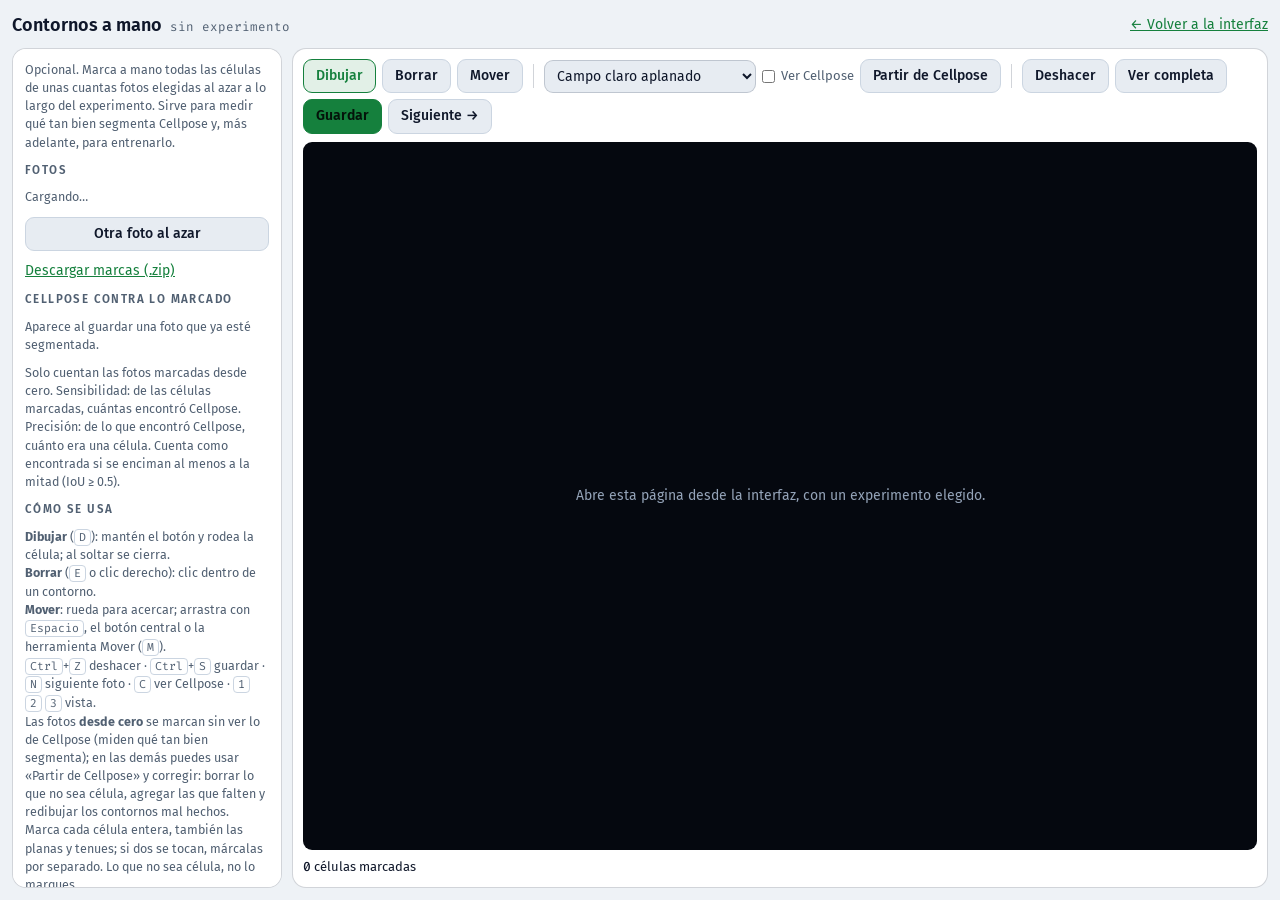
<file: scripts/interfaz/anotar.html>
<!DOCTYPE html>
<html lang="es">
<head>
<meta charset="utf-8">
<meta name="viewport" content="width=device-width, initial-scale=1">
<title>Contornos a mano</title>
<link rel="icon" type="image/svg+xml" href="data:image/svg+xml,%3Csvg xmlns='http://www.w3.org/2000/svg' viewBox='0 0 24 24'%3E%3Crect width='24' height='24' rx='5' fill='%230a0f1c'/%3E%3Cpath d='M6 15c0-5 4-9 8-8s5 6 1 9-9 3-9-1z' fill='none' stroke='%2322c55e' stroke-width='1.8'/%3E%3C/svg%3E">
<style>
  @import url('https://fonts.googleapis.com/css2?family=Fira+Code:wght@400;500&family=Fira+Sans:wght@400;500;600&display=swap');
  :root{
    --font-ui:'Fira Sans',system-ui,-apple-system,'Segoe UI',sans-serif;
    --font-mono:'Fira Code',ui-monospace,Consolas,monospace;
    --bg:#0a0f1c; --panel:#141c2e; --panel2:#1b2336; --line:rgba(100,116,139,.35); --line-strong:#334155;
    --text:#f1f5f9; --dim:#a3b3c7; --green:#22c55e; --green-soft:rgba(34,197,94,.16);
    --amber:#f6b352; --red:#ef4444; --ring:rgba(34,197,94,.55); --radius:14px; --radius-sm:9px;
  }
  :root[data-theme="light"]{
    --bg:#eef2f6; --panel:#ffffff; --panel2:#e7ecf2; --line:rgba(71,85,105,.25); --line-strong:#cbd5e1;
    --text:#0f172a; --dim:#516072; --green:#15803d; --green-soft:rgba(21,128,61,.12);
    --amber:#b45309; --red:#b91c1c; --ring:rgba(21,128,61,.5);
  }
  @media (prefers-color-scheme: light){
    :root:not([data-theme="dark"]){
      --bg:#eef2f6; --panel:#ffffff; --panel2:#e7ecf2; --line:rgba(71,85,105,.25); --line-strong:#cbd5e1;
      --text:#0f172a; --dim:#516072; --green:#15803d; --green-soft:rgba(21,128,61,.12);
      --amber:#b45309; --red:#b91c1c; --ring:rgba(21,128,61,.5);
    }
  }
  *{box-sizing:border-box;margin:0;padding:0}
  html,body{height:100%}
  body{background:var(--bg);color:var(--text);font-family:var(--font-ui);font-size:14px;line-height:1.45;display:flex;flex-direction:column;padding:12px;gap:10px}
  button,select{font:inherit;color:inherit}
  a{color:var(--green)}
  .cab{display:flex;align-items:center;gap:12px;flex-wrap:wrap}
  .cab h1{font-size:18px;font-weight:600}
  .cab h1 small{font-family:var(--font-mono);font-size:12.5px;color:var(--dim);font-weight:400;margin-left:8px}
  .cab .esp{flex:1}
  button{cursor:pointer;border:1px solid var(--line-strong);background:var(--panel2);border-radius:var(--radius-sm);padding:6px 12px;font-weight:500}
  button:hover:not(:disabled){border-color:var(--green)}
  button:disabled{opacity:.45;cursor:not-allowed}
  button.prim{background:var(--green);border-color:var(--green);color:#04130a;font-weight:600}
  button.act{border-color:var(--green);color:var(--green);background:var(--green-soft)}
  button:focus-visible,select:focus{outline:2px solid var(--ring);outline-offset:1px}
  select{background:var(--panel2);border:1px solid var(--line);border-radius:var(--radius-sm);padding:6px 8px}
  label.chk{display:inline-flex;gap:6px;align-items:center;font-size:13px;color:var(--dim);cursor:pointer}
  .cuerpo{flex:1;min-height:0;display:grid;grid-template-columns:270px minmax(0,1fr);gap:10px}
  .panel{background:var(--panel);border:1px solid var(--line);border-radius:var(--radius);padding:12px;min-height:0}
  .lado{display:flex;flex-direction:column;gap:10px;overflow:auto}
  .lado h2{font-size:11.5px;letter-spacing:1.4px;text-transform:uppercase;color:var(--dim);font-weight:600}
  .fotos{display:flex;flex-direction:column;gap:6px}
  .foto{display:flex;justify-content:space-between;gap:8px;text-align:left;padding:7px 10px;font-weight:400;font-size:13px}
  .foto b{font-family:var(--font-mono);font-weight:500}
  .foto span{color:var(--dim);font-size:12px}
  .foto.sel{border-color:var(--green);background:var(--green-soft)}
  .foto .ok{color:var(--green)}
  .foto .cero{font-style:normal;color:var(--amber);font-size:11px;border:1px solid currentColor;border-radius:5px;padding:0 4px}
  .ayuda{font-size:12.5px;color:var(--dim)}
  .ayuda kbd{font-family:var(--font-mono);font-size:11.5px;border:1px solid var(--line-strong);border-radius:4px;padding:0 4px}
  table{width:100%;border-collapse:collapse;font-size:12.5px}
  th,td{padding:4px 6px;border-bottom:1px solid var(--line);text-align:right;font-family:var(--font-mono)}
  th{color:var(--dim);font-weight:500;font-family:var(--font-ui)}
  th:first-child,td:first-child{text-align:left}
  .lienzo{position:relative;display:flex;flex-direction:column;gap:8px;padding:10px}
  .herr{display:flex;gap:6px;flex-wrap:wrap;align-items:center}
  .herr .sep{width:1px;height:24px;background:var(--line);margin:0 4px}
  #marco{flex:1;min-height:300px;position:relative;background:#05080f;border-radius:var(--radius-sm);overflow:hidden;touch-action:none}
  #marco canvas{position:absolute;inset:0;width:100%;height:100%}
  #marco.dibujar{cursor:crosshair}
  #marco.borrar{cursor:not-allowed}
  #marco.mover{cursor:grab}
  .estado{display:flex;gap:14px;flex-wrap:wrap;font-size:13px;align-items:center}
  .estado b{font-family:var(--font-mono);font-weight:500}
  .sin{color:var(--amber)}
  .msg{position:absolute;inset:0;display:flex;align-items:center;justify-content:center;color:#94a3b8;font-size:14px;text-align:center;padding:20px;pointer-events:none}
  .oculto{display:none!important}
  @media (max-width:900px){.cuerpo{grid-template-columns:1fr}.lado{max-height:none}#marco{min-height:60vh}}
</style>
</head>
<body>
<header class="cab">
  <h1>Contornos a mano<small id="nomExp">—</small></h1>
  <span class="esp"></span>
  <a href="/" id="volver">← Volver a la interfaz</a>
</header>

<div class="cuerpo">
  <aside class="panel lado">
    <p class="ayuda">Opcional. Marca a mano todas las células de unas cuantas fotos elegidas al azar a lo largo del experimento. Sirve para medir qué tan bien segmenta Cellpose y, más adelante, para entrenarlo.</p>
    <h2>Fotos</h2>
    <div class="fotos" id="fotos"><p class="ayuda">Cargando…</p></div>
    <button id="otra">Otra foto al azar</button>
    <a id="zip" href="#" download>Descargar marcas (.zip)</a>
    <h2>Cellpose contra lo marcado</h2>
    <div id="resumen"><p class="ayuda">Aparece al guardar una foto que ya esté segmentada.</p></div>
    <p class="ayuda">Solo cuentan las fotos marcadas desde cero. Sensibilidad: de las células marcadas, cuántas encontró Cellpose. Precisión: de lo que encontró Cellpose, cuánto era una célula. Cuenta como encontrada si se enciman al menos a la mitad (IoU ≥ 0.5).</p>
    <h2>Cómo se usa</h2>
    <p class="ayuda">
      <b>Dibujar</b> (<kbd>D</kbd>): mantén el botón y rodea la célula; al soltar se cierra.<br>
      <b>Borrar</b> (<kbd>E</kbd> o clic derecho): clic dentro de un contorno.<br>
      <b>Mover</b>: rueda para acercar; arrastra con <kbd>Espacio</kbd>, el botón central o la herramienta Mover (<kbd>M</kbd>).<br>
      <kbd>Ctrl</kbd>+<kbd>Z</kbd> deshacer · <kbd>Ctrl</kbd>+<kbd>S</kbd> guardar · <kbd>N</kbd> siguiente foto · <kbd>C</kbd> ver Cellpose · <kbd>1</kbd> <kbd>2</kbd> <kbd>3</kbd> vista.<br>
      Las fotos <b>desde cero</b> se marcan sin ver lo de Cellpose (miden qué tan bien segmenta); en las demás puedes usar «Partir de Cellpose» y corregir: borrar lo que no sea célula, agregar las que falten y redibujar los contornos mal hechos.<br>
      Marca cada célula entera, también las planas y tenues; si dos se tocan, márcalas por separado. Lo que no sea célula, no lo marques.
    </p>
  </aside>

  <main class="panel lienzo">
    <div class="herr">
      <button id="hDibujar" class="act" title="Dibujar (D)">Dibujar</button>
      <button id="hBorrar" title="Borrar (E)">Borrar</button>
      <button id="hMover" title="Mover (M)">Mover</button>
      <span class="sep"></span>
      <select id="vista" title="Imagen de fondo (1, 2, 3)">
        <option value="campo">Campo claro aplanado</option>
        <option value="dpc">Relieve (magnitud del DPC)</option>
        <option value="color">Relieve en color (DPC)</option>
      </select>
      <label class="chk"><input type="checkbox" id="verCp"> Ver Cellpose</label>
      <button id="partir" title="Copia los contornos de Cellpose para corregirlos">Partir de Cellpose</button>
      <span class="sep"></span>
      <button id="deshacer" title="Ctrl+Z">Deshacer</button>
      <button id="ajustar" title="Ver la foto completa">Ver completa</button>
      <span class="esp" style="flex:1"></span>
      <button id="guardar" class="prim" title="Ctrl+S">Guardar</button>
      <button id="sig" title="N">Siguiente →</button>
    </div>
    <div id="marco" class="dibujar"><canvas id="cv"></canvas><div class="msg" id="msg">Cargando…</div></div>
    <div class="estado">
      <span><b id="nCel">0</b> células marcadas</span>
      <span id="guardado" class="ayuda"></span>
      <span id="comp" class="ayuda"></span>
    </div>
  </main>
</div>

<script>
const $=id=>document.getElementById(id);
const esc=s=>String(s).replace(/[&<>"]/g,c=>({'&':'&amp;','<':'&lt;','>':'&gt;','"':'&quot;'}[c]));
try{const t=localStorage.getItem('tema');if(t)document.documentElement.dataset.theme=t;}catch(e){}

const exp=new URLSearchParams(location.search).get('exp')||'';
$('nomExp').textContent=exp||'sin experimento';
$('volver').href='/#exp='+encodeURIComponent(exp);
$('zip').href='/api/anotar/zip?exp='+encodeURIComponent(exp);

const S={fotos:[],i:-1,img:null,pol:[],cp:null,hist:[],sucio:false,partio:false,
         herr:'dibujar',esc:1,ox:0,oy:0,trazo:null,arrastre:null,espacio:false};
const cv=$('cv'),ctx=cv.getContext('2d'),marco=$('marco');

// ---------- datos ----------
async function api(url,cuerpo){
  const r=await fetch(url,cuerpo?{method:'POST',body:JSON.stringify(cuerpo)}:{});
  const d=r.headers.get('content-type')?.includes('json')?await r.json():null;
  if(!r.ok)throw new Error(d&&d.error||r.statusText);
  return d;
}
function fechaBonita(f){
  const m=f.match(/^(\d{4})(\d{2})(\d{2})_(\d{2})(\d{2})/);
  const meses=['ene','feb','mar','abr','may','jun','jul','ago','sep','oct','nov','dic'];
  return m?`${+m[3]} ${meses[+m[2]-1]} ${m[4]}:${m[5]}`:f;
}
function dibujarLista(){
  if(!S.fotos.length){$('fotos').innerHTML='<p class="ayuda">No hay fotos completas en este experimento.</p>';return;}
  $('fotos').innerHTML=S.fotos.map((x,i)=>`<button class="foto ${i===S.i?'sel':''}" data-i="${i}">
    <span><b>${esc(x.cam)}</b> · ${esc(fechaBonita(x.fecha))}</span>
    <span class="${x.marcada?'ok':''}">${x.prueba?'<i class="cero">desde cero</i> ':''}${x.marcada?'✓ '+x.celulas:'sin marcar'}</span></button>`).join('');
  $('fotos').querySelectorAll('.foto').forEach(b=>b.onclick=()=>abrir(+b.dataset.i));
}
function pct(v){return v==null?'—':Math.round(v*100)+'%';}
function dibujarResumen(r){
  const g=r&&r.grupos||{};const claves=Object.keys(g).sort((a,b)=>a==='total'?1:b==='total'?-1:a.localeCompare(b));
  if(!claves.length){$('resumen').innerHTML='<p class="ayuda">Aparece al guardar una foto que ya esté segmentada.</p>';return;}
  $('resumen').innerHTML=`<table><tr><th></th><th>Fotos</th><th>Sensib.</th><th>Precisión</th></tr>`+
    claves.map(k=>`<tr><td>${esc(k)}</td><td>${g[k].fotos}</td><td>${pct(g[k].sensibilidad)}</td><td>${pct(g[k].precision)}</td></tr>`).join('')+'</table>';
}
async function cargarMuestra(){
  if(!exp){$('msg').textContent='Abre esta página desde la interfaz, con un experimento elegido.';return;}
  try{
    const d=await api('/api/anotar/muestra?exp='+encodeURIComponent(exp));
    S.fotos=d.fotos;dibujarResumen(d.resumen);dibujarLista();
    const i=S.fotos.findIndex(x=>!x.marcada);
    if(S.fotos.length)abrir(i<0?0:i);else $('msg').textContent='No hay fotos completas en este experimento.';
  }catch(e){$('msg').textContent='No se pudo cargar: '+e.message;}
}
function q(x){return `exp=${encodeURIComponent(exp)}&cam=${encodeURIComponent(x.cam)}&fecha=${encodeURIComponent(x.fecha)}`;}
async function abrir(i){
  if(i===S.i)return;
  if(S.sucio&&!confirm('Hay contornos sin guardar en esta foto. ¿Salir sin guardar?'))return;
  S.i=i;dibujarLista();
  const x=S.fotos[i];
  $('msg').textContent='Cargando…';$('msg').classList.remove('oculto');$('comp').textContent='';
  S.pol=[];S.hist=[];S.cp=null;S.sucio=false;S.partio=false;
  try{
    const [d,cp]=await Promise.all([api('/api/anotar/cargar?'+q(x)),api('/api/anotar/cellpose?'+q(x))]);
    S.pol=d.poligonos||[];S.partio=!!d.partio_de_cellpose;S.cp=cp.poligonos;
  }catch(e){$('msg').textContent='No se pudo cargar: '+e.message;return;}
  // las fotos «desde cero» miden a Cellpose: se marcan sin verlo
  const ciega=!!x.prueba;
  if(ciega)$('verCp').checked=false;
  $('partir').disabled=!S.cp||ciega;$('verCp').disabled=!S.cp||ciega;
  $('partir').title=ciega?'Esta foto se marca desde cero: sirve para medir a Cellpose':'Copia los contornos de Cellpose para corregirlos';
  await cargarImagen(true);
}
async function cargarImagen(ajustar){
  const x=S.fotos[S.i];if(!x)return;
  const img=new Image();
  img.onload=()=>{S.img=img;$('msg').classList.add('oculto');if(ajustar)verCompleta();else pintar();};
  img.onerror=()=>{$('msg').textContent='No se pudo leer la foto (¿archivo vacío?).';$('msg').classList.remove('oculto');};
  img.src='/api/anotar/imagen?'+q(x)+'&vista='+$('vista').value;
}

// ---------- vista ----------
function tam(){
  const r=marco.getBoundingClientRect(),dpr=window.devicePixelRatio||1;
  cv.width=Math.round(r.width*dpr);cv.height=Math.round(r.height*dpr);
  return {w:r.width,h:r.height,dpr};
}
function verCompleta(){
  if(!S.img)return;const {w,h}=tam();
  S.esc=Math.min(w/S.img.width,h/S.img.height);
  S.ox=(w-S.img.width*S.esc)/2;S.oy=(h-S.img.height*S.esc)/2;pintar();
}
function aImagen(e){const r=marco.getBoundingClientRect();return [(e.clientX-r.left-S.ox)/S.esc,(e.clientY-r.top-S.oy)/S.esc];}
function camino(p){ctx.beginPath();p.forEach(([x,y],k)=>k?ctx.lineTo(x,y):ctx.moveTo(x,y));ctx.closePath();}
function pintar(){
  const {dpr}=tam();ctx.setTransform(1,0,0,1,0,0);ctx.clearRect(0,0,cv.width,cv.height);
  if(!S.img)return;
  ctx.setTransform(dpr*S.esc,0,0,dpr*S.esc,dpr*S.ox,dpr*S.oy);
  ctx.imageSmoothingEnabled=S.esc<2;ctx.drawImage(S.img,0,0);
  const lw=1.6/S.esc;
  if($('verCp').checked&&S.cp){
    ctx.setLineDash([5/S.esc,4/S.esc]);ctx.strokeStyle='#f6b352';ctx.lineWidth=lw;
    S.cp.forEach(p=>{camino(p);ctx.stroke();});ctx.setLineDash([]);
  }
  S.pol.forEach((p,k)=>{
    const h=(k*137.5)%360;camino(p);
    ctx.fillStyle=`hsla(${h},85%,55%,.22)`;ctx.fill();
    ctx.strokeStyle=`hsl(${h},90%,60%)`;ctx.lineWidth=lw;ctx.stroke();
  });
  if(S.trazo&&S.trazo.length>1){
    ctx.beginPath();S.trazo.forEach(([x,y],k)=>k?ctx.lineTo(x,y):ctx.moveTo(x,y));
    ctx.strokeStyle='#22c55e';ctx.lineWidth=lw*1.3;ctx.stroke();
  }
  $('nCel').textContent=S.pol.length;
  const x=S.fotos[S.i];
  $('guardado').innerHTML=S.sucio?'<span class="sin">sin guardar</span>':(x&&x.marcada?'guardada':'');
}

// ---------- edición ----------
function cambio(){S.hist.push(JSON.stringify(S.pol));if(S.hist.length>100)S.hist.shift();S.sucio=true;}
function area(p){let a=0;for(let k=0;k<p.length;k++){const [x1,y1]=p[k],[x2,y2]=p[(k+1)%p.length];a+=x1*y2-x2*y1;}return Math.abs(a)/2;}
function simplificar(p,eps){            // Ramer-Douglas-Peucker
  if(p.length<3)return p;
  const [a,b]=[p[0],p[p.length-1]];let dmax=0,idx=0;
  const L=Math.hypot(b[0]-a[0],b[1]-a[1]);
  for(let k=1;k<p.length-1;k++){
    // trazo cerrado (el final cae en el inicio): distancia al punto, no a la recta
    const d=L<1e-6?Math.hypot(p[k][0]-a[0],p[k][1]-a[1])
                  :Math.abs((b[0]-a[0])*(a[1]-p[k][1])-(a[0]-p[k][0])*(b[1]-a[1]))/L;
    if(d>dmax){dmax=d;idx=k;}}
  if(dmax<=eps)return [a,b];
  return simplificar(p.slice(0,idx+1),eps).slice(0,-1).concat(simplificar(p.slice(idx),eps));
}
function dentro([x,y],p){let c=false;for(let i=0,j=p.length-1;i<p.length;j=i++){const [xi,yi]=p[i],[xj,yj]=p[j];if((yi>y)!==(yj>y)&&x<(xj-xi)*(y-yi)/(yj-yi)+xi)c=!c;}return c;}
function borrarEn(pt){
  for(let k=S.pol.length-1;k>=0;k--)if(dentro(pt,S.pol[k])){cambio();S.pol.splice(k,1);pintar();return;}
}
function herramienta(h){
  S.herr=h;marco.className=h;
  [['dibujar','hDibujar'],['borrar','hBorrar'],['mover','hMover']].forEach(([n,id])=>$(id).classList.toggle('act',n===h));
}
marco.addEventListener('contextmenu',e=>e.preventDefault());
marco.addEventListener('pointerdown',e=>{
  if(!S.img)return;try{marco.setPointerCapture(e.pointerId);}catch(_){}
  if(e.button===1||S.espacio||(e.button===0&&S.herr==='mover')){S.arrastre=[e.clientX,e.clientY,S.ox,S.oy];marco.style.cursor='grabbing';return;}
  if(e.button===2||(e.button===0&&S.herr==='borrar')){borrarEn(aImagen(e));return;}
  if(e.button===0&&S.herr==='dibujar'){S.trazo=[aImagen(e)];}
});
marco.addEventListener('pointermove',e=>{
  if(S.arrastre){const [x0,y0,ox,oy]=S.arrastre;S.ox=ox+e.clientX-x0;S.oy=oy+e.clientY-y0;pintar();return;}
  if(S.trazo){
    const p=aImagen(e),u=S.trazo[S.trazo.length-1];
    if(Math.hypot(p[0]-u[0],p[1]-u[1])*S.esc>=2){S.trazo.push(p);pintar();}
  }
});
function soltar(){
  if(S.arrastre){S.arrastre=null;marco.style.cursor='';return;}
  if(!S.trazo)return;
  let p=simplificar(S.trazo,0.6).map(([x,y])=>[Math.round(x*10)/10,Math.round(y*10)/10]);
  S.trazo=null;
  if(p.length>=3&&area(p)>=20){cambio();S.pol.push(p);}
  pintar();
}
marco.addEventListener('pointerup',soltar);
marco.addEventListener('pointercancel',soltar);
marco.addEventListener('wheel',e=>{
  if(!S.img)return;e.preventDefault();
  const r=marco.getBoundingClientRect(),mx=e.clientX-r.left,my=e.clientY-r.top;
  const f=Math.exp(-e.deltaY*0.0015),n=Math.min(20,Math.max(0.05,S.esc*f));
  S.ox=mx-(mx-S.ox)*n/S.esc;S.oy=my-(my-S.oy)*n/S.esc;S.esc=n;pintar();
},{passive:false});
window.addEventListener('resize',()=>pintar());

function deshacer(){if(!S.hist.length)return;S.pol=JSON.parse(S.hist.pop());S.sucio=true;pintar();}
async function guardar(){
  const x=S.fotos[S.i];if(!x)return;
  if(!S.pol.length&&!confirm('No marcaste ninguna célula. ¿Guardar esta foto como «sin células»?'))return;
  $('guardar').disabled=true;
  try{
    const d=await api('/api/anotar/guardar',{exp,cam:x.cam,fecha:x.fecha,poligonos:S.pol,partio_de_cellpose:S.partio});
    S.sucio=false;x.marcada=S.pol.length>0||x.marcada;x.celulas=S.pol.length;
    dibujarLista();dibujarResumen(d.resumen);
    const c=d.comparacion;
    $('comp').textContent=S.partio?'Corregida a partir de Cellpose: sirve para entrenar, no para medir.':c&&c.a_mano?`En esta foto Cellpose encontró ${c.aciertos} de ${c.a_mano} (${pct(c.sensibilidad)}); de sus ${c.cellpose} contornos, ${pct(c.precision)} eran células.`:(c?'':'Esta foto todavía no está segmentada: la comparación aparece cuando lo esté.');
    pintar();
  }catch(e){alert('No se pudo guardar: '+e.message);}
  $('guardar').disabled=false;
}
function siguiente(){
  if(!S.fotos.length)return;
  const orden=[...S.fotos.keys()].map(k=>(S.i+1+k)%S.fotos.length);
  const j=orden.find(k=>!S.fotos[k].marcada);abrir(j==null?(S.i+1)%S.fotos.length:j);
}

$('hDibujar').onclick=()=>herramienta('dibujar');
$('hBorrar').onclick=()=>herramienta('borrar');
$('hMover').onclick=()=>herramienta('mover');
$('vista').onchange=()=>{try{localStorage.setItem('anotarVista',$('vista').value);}catch(e){}cargarImagen(false);};
try{const v=localStorage.getItem('anotarVista');if(v&&[...$('vista').options].some(o=>o.value===v))$('vista').value=v;}catch(e){}
$('verCp').onchange=pintar;
$('partir').onclick=()=>{
  if(!S.cp)return;
  if(S.pol.length&&!confirm('Esto reemplaza lo que marcaste en esta foto por los contornos de Cellpose. ¿Seguir?'))return;
  cambio();S.pol=JSON.parse(JSON.stringify(S.cp));S.partio=true;pintar();
};
$('deshacer').onclick=deshacer;
$('ajustar').onclick=verCompleta;
$('guardar').onclick=guardar;
$('sig').onclick=siguiente;
$('otra').onclick=async()=>{
  try{const d=await api('/api/anotar/otra',{exp});S.fotos=d.fotos.map(f=>Object.assign({},f));dibujarLista();abrir(S.fotos.length-1);}
  catch(e){alert('No se pudo: '+e.message);}
};
window.addEventListener('keydown',e=>{
  if(e.target.tagName==='SELECT'||e.target.tagName==='INPUT')return;
  const k=e.key.toLowerCase();
  if((e.ctrlKey||e.metaKey)&&k==='z'){e.preventDefault();deshacer();return;}
  if((e.ctrlKey||e.metaKey)&&k==='s'){e.preventDefault();guardar();return;}
  if(e.ctrlKey||e.metaKey||e.altKey)return;
  if(e.code==='Space'){e.preventDefault();if(!S.espacio){S.espacio=true;marco.style.cursor='grab';}return;}
  if(k==='d')herramienta('dibujar');else if(k==='e')herramienta('borrar');else if(k==='m')herramienta('mover');
  else if(k==='n')siguiente();
  else if(k==='c'&&!$('verCp').disabled){$('verCp').checked=!$('verCp').checked;pintar();}
  else if('123'.includes(k)&&k){$('vista').selectedIndex=+k-1;$('vista').onchange();}
  else if(k==='escape'&&S.trazo){S.trazo=null;pintar();}
});
window.addEventListener('keyup',e=>{if(e.code==='Space'){S.espacio=false;marco.style.cursor='';}});
window.addEventListener('beforeunload',e=>{if(S.sucio){e.preventDefault();e.returnValue='';}});
cargarMuestra();
</script>
</body>
</html>
</file>
